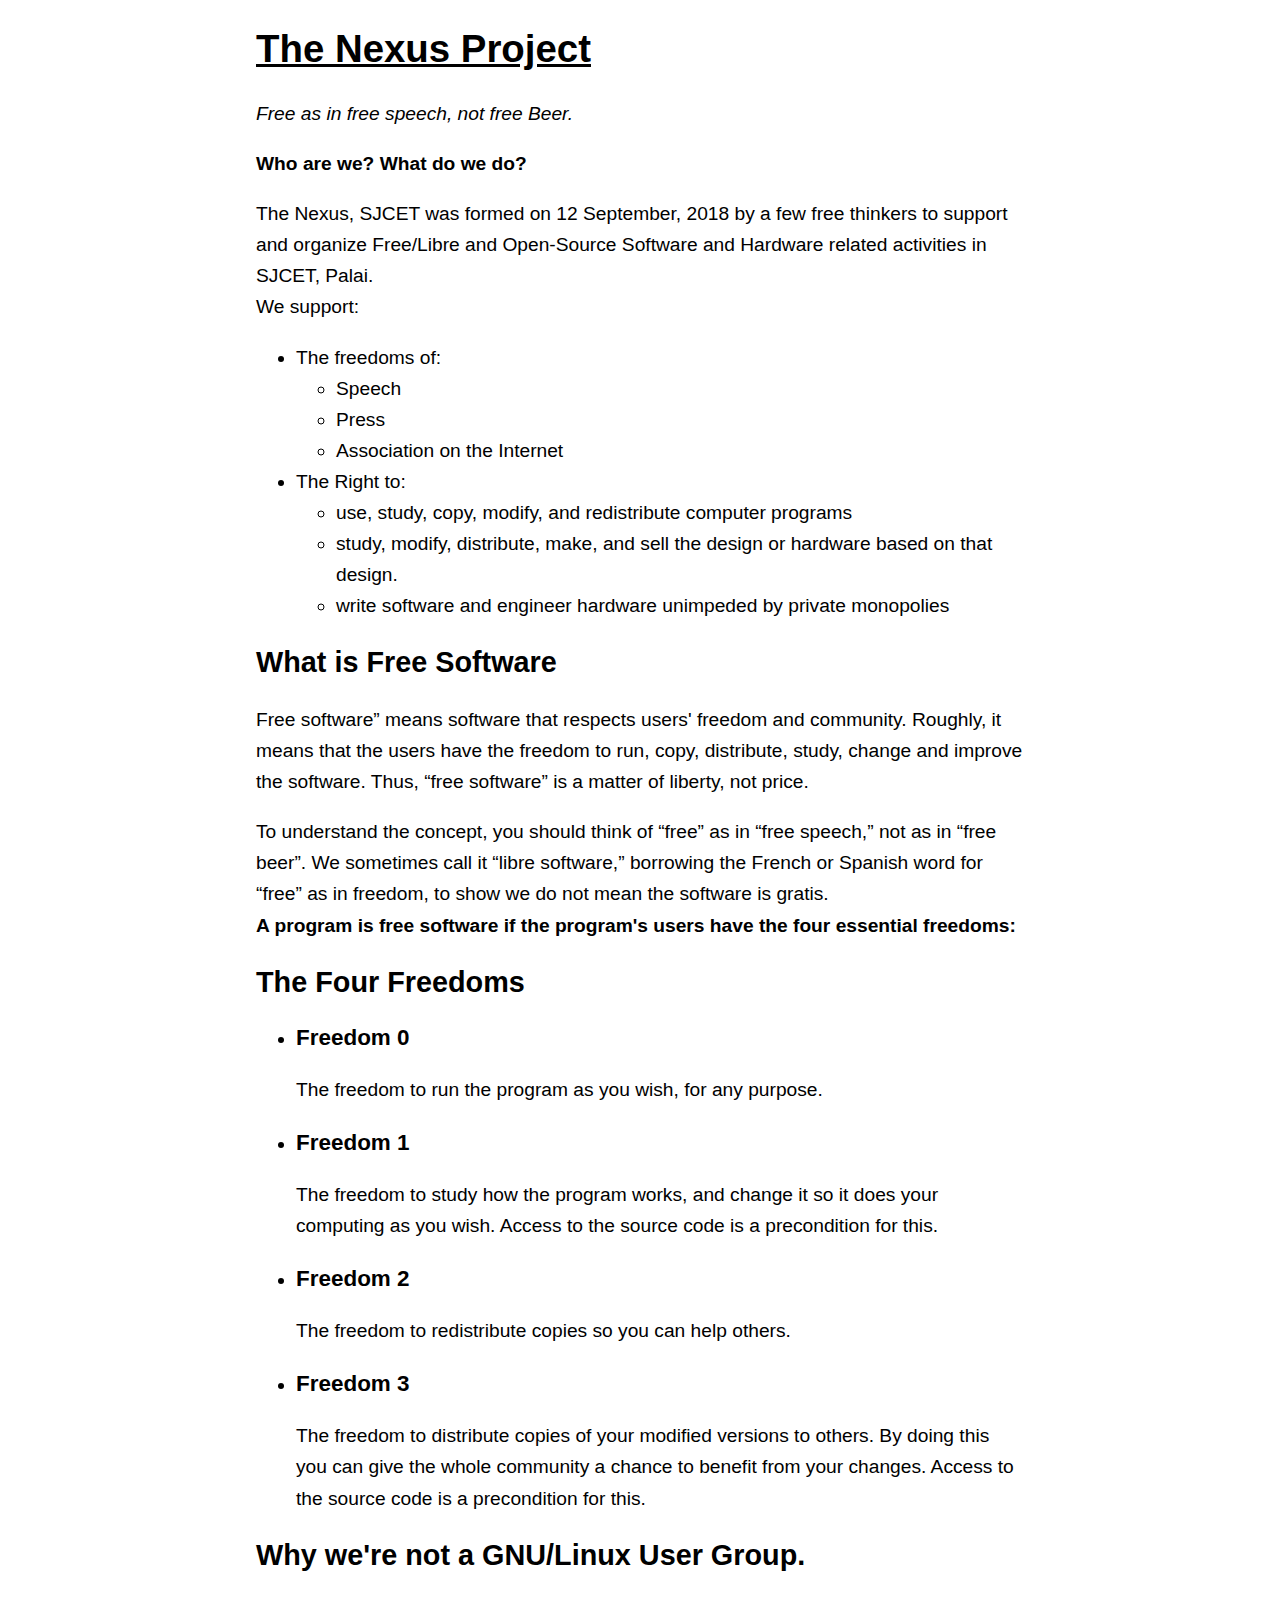
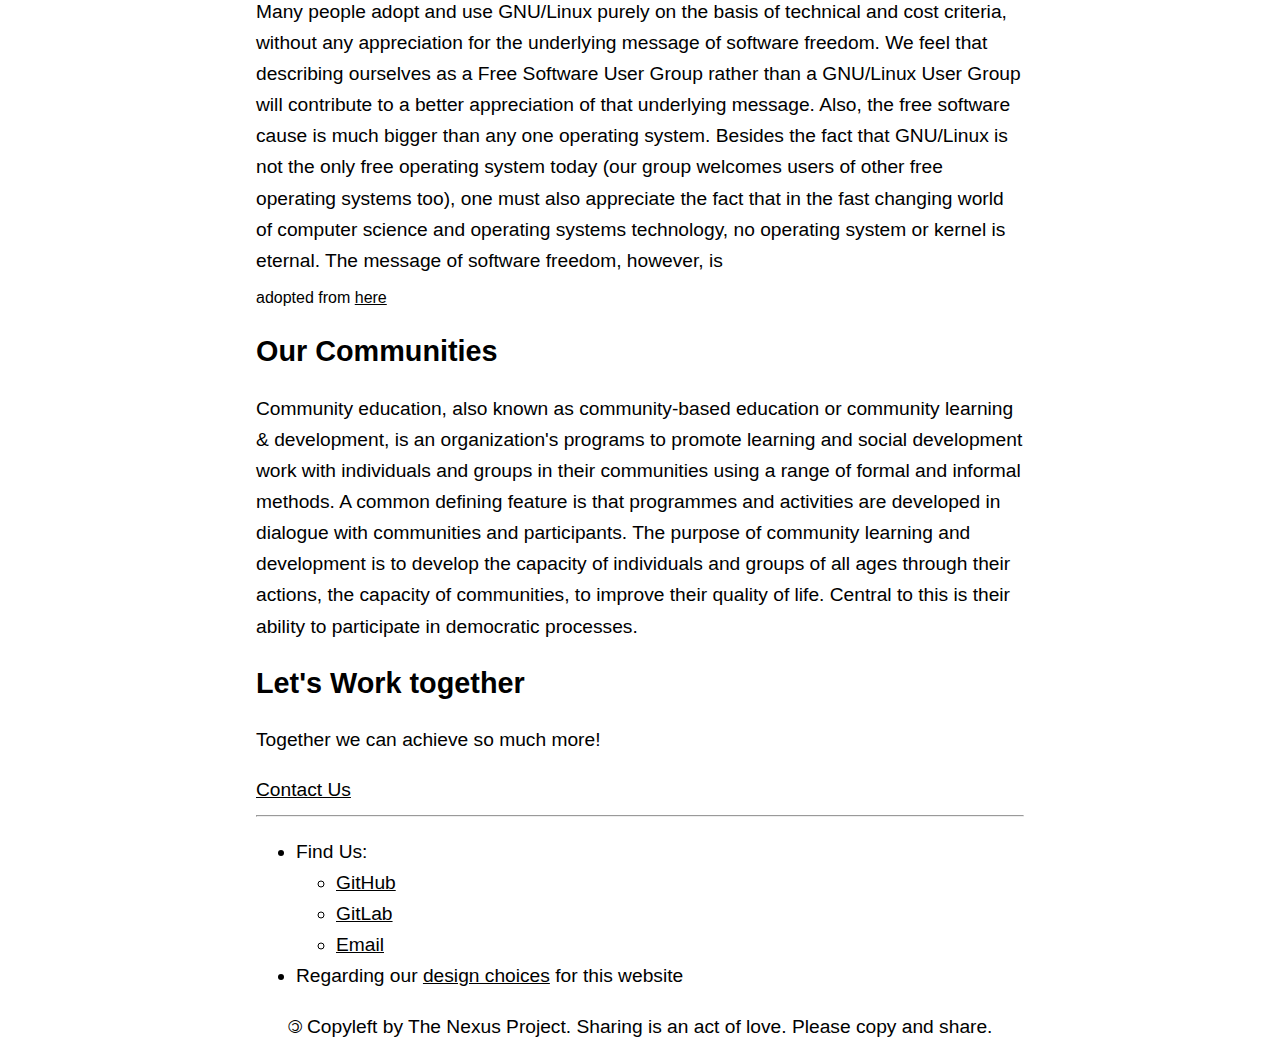
<file: index.html>
<!DOCTYPE HTML>
<html>
  <head>
    <title>The Nexus Project</title>
    <meta charset="utf-8" />
    <meta name="viewport" content="width=device-width, initial-scale=1, user-scalable=no" />
    <link rel="stylesheet" type="text/css" href="css/main.css">
  </head>
  <body>
      <!-- Header -->
      <header id="header">
	<h1 id="logo"><a href="index.html">The Nexus Project</a></h1>
	<p><i>Free as in free speech, not free Beer.</i><br></p>
      </header>

      <section id="who">
	<div class="content">
	  <header>
	    <p><b>Who are we? What do we do?</b></p>
	  </header>
	  <p>The Nexus, SJCET was formed on 12 September, 2018 by a few free thinkers to support and organize Free/Libre and Open-Source Software and Hardware related activities in <a hreff="http://web.sjcetpalai.ac.in/">SJCET, Palai.</a>
	    <br>We support:<br>
	    <ul>
	      <li>The freedoms of:
		<ul>
		  <li>Speech</li>
		  <li>Press</li>
		  <li>Association on the Internet</li>
		</ul></li>
	      <li>The Right to:
		<ul>
		  <li>use, study, copy, modify, and redistribute computer programs</li>
		  <li>study, modify, distribute, make, and sell the design or hardware based on that design.</li>
		  <li>write software and engineer hardware unimpeded by private monopolies</li>
		</ul></li>
	    </ul></p>
	</div>
      </section>


      <!-- One -->
      <section id="what">
	<header>
	  <h2>What is Free Software</h2>
	</header>
	<div class="content">
	  <p>Free software” means software that respects users' freedom and community. Roughly, it means that the users have the freedom to run, copy, distribute, study, change and improve the software. Thus, “free software” is a matter of liberty, not price.</p>
	  To understand the concept, you should think of “free” as in “free speech,” not as in “free beer”. We sometimes call it “libre software,” borrowing the French or Spanish word for “free” as in freedom, to show we do not mean the software is gratis.<br><b>A program is free software if the program's users have the four essential freedoms:</b>
	</div>
      </section>

      <!-- Two -->
      <section id="fs">
	<div>
	  <header>
	    <h2>The Four Freedoms</h2>
	  </header>
	  <div>
	    <ul>
	      <li><h3>Freedom 0</h3>
		<p>The freedom to run the program as you wish, for any purpose.</p></li>
	     <li><h3>Freedom 1</h3>
	       <p>The freedom to study how the program works, and change it so it does your computing as you wish. Access to the source code is a precondition for this.</p></li>
		  <li><h3>Freedom 2</h3>
		    <p>The freedom to redistribute copies so you can help others.</p></li>
		    <li><h3>Freedom 3</h3>
		      <p>The freedom to distribute copies of your modified versions to others. By doing this you can give the whole community a chance to benefit from your changes. Access to the source code is a precondition for this.</p></li></ul>
	  </div>
	</div>
      </section>

      <!-- Three -->
      <section id="nognu">
	<div class="content">
	  <header>
	    <h2>Why we're not a GNU/Linux User Group.</h2>
	  </header>
	  <p>Many people adopt and use GNU/Linux purely on the basis of technical and cost criteria, without any appreciation for the underlying message of software freedom. We feel that describing ourselves as a Free Software User Group rather than a GNU/Linux User Group will contribute to a better appreciation of that underlying message. Also, the free software cause is much bigger than any one operating system. Besides the fact that GNU/Linux is not the only free operating system today (our group welcomes users of other free operating systems too), one must also appreciate the fact that in the fast changing world of computer science and operating systems technology, no operating system or kernel is eternal. The message of software freedom, however, is<br><sub>adopted from <a href="http://alpy.ilug.org.in/#two">here</a></sub></p>
	</div>
      </section>

      <!-- Four -->
      <section">
	<div class="content">
	  <header>
	    <h2>Our Communities</h2>
	  </header>
	  <p>Community education, also known as community-based education or community learning & development, is an organization's programs to promote learning and social development work with individuals and groups in their communities using a range of formal and informal methods. A common defining feature is that programmes and activities are developed in dialogue with communities and participants. The purpose of community learning and development is to develop the capacity of individuals and groups of all ages through their actions, the capacity of communities, to improve their quality of life. Central to this is their ability to participate in democratic processes.</p>
	</div>
      </section>
      <!-- five -->
      <section id="five" class="wrapper style2 special fade">
	<div class="container">
	  <header>
	    <h2>Let's Work together</h2>
	    <p>Together we can achieve so much more!</p>
	    <a href="https://mail.google.com/mail/u/0/?view=cm&fs=1&to=nexussjcet@gmail.com&tf=1" id="myBtn" class="button small" target="_blank">Contact Us</a>
	  </header>
	</div>
      </section>
      <hr>
      <!-- Footer -->
      <footer id="footer">
	<ul>
	  <li>Find Us:</li>
	  <ul>
	    <li><a href="https://github.com/thenexusproject"><span class="label">GitHub</span></a></li>
	    <li><a href="https://gitlab.com/thenexusproject"><span class="label">GitLab</span></a></li>
	    <li><a href="#" class="icon alt fa-envelope"><span class="label">Email</span></a></li></ul>
	  <li>Regarding our <a href="design.html">design choices</a> for this website</li>
	</ul>
	<p style="position:relative;text-align:center;"><span class="copyleft">&copy;</span> Copyleft by The Nexus Project. Sharing is an act of love. Please copy and share.</li>
      </footer>

  </body>
</html>
</file>
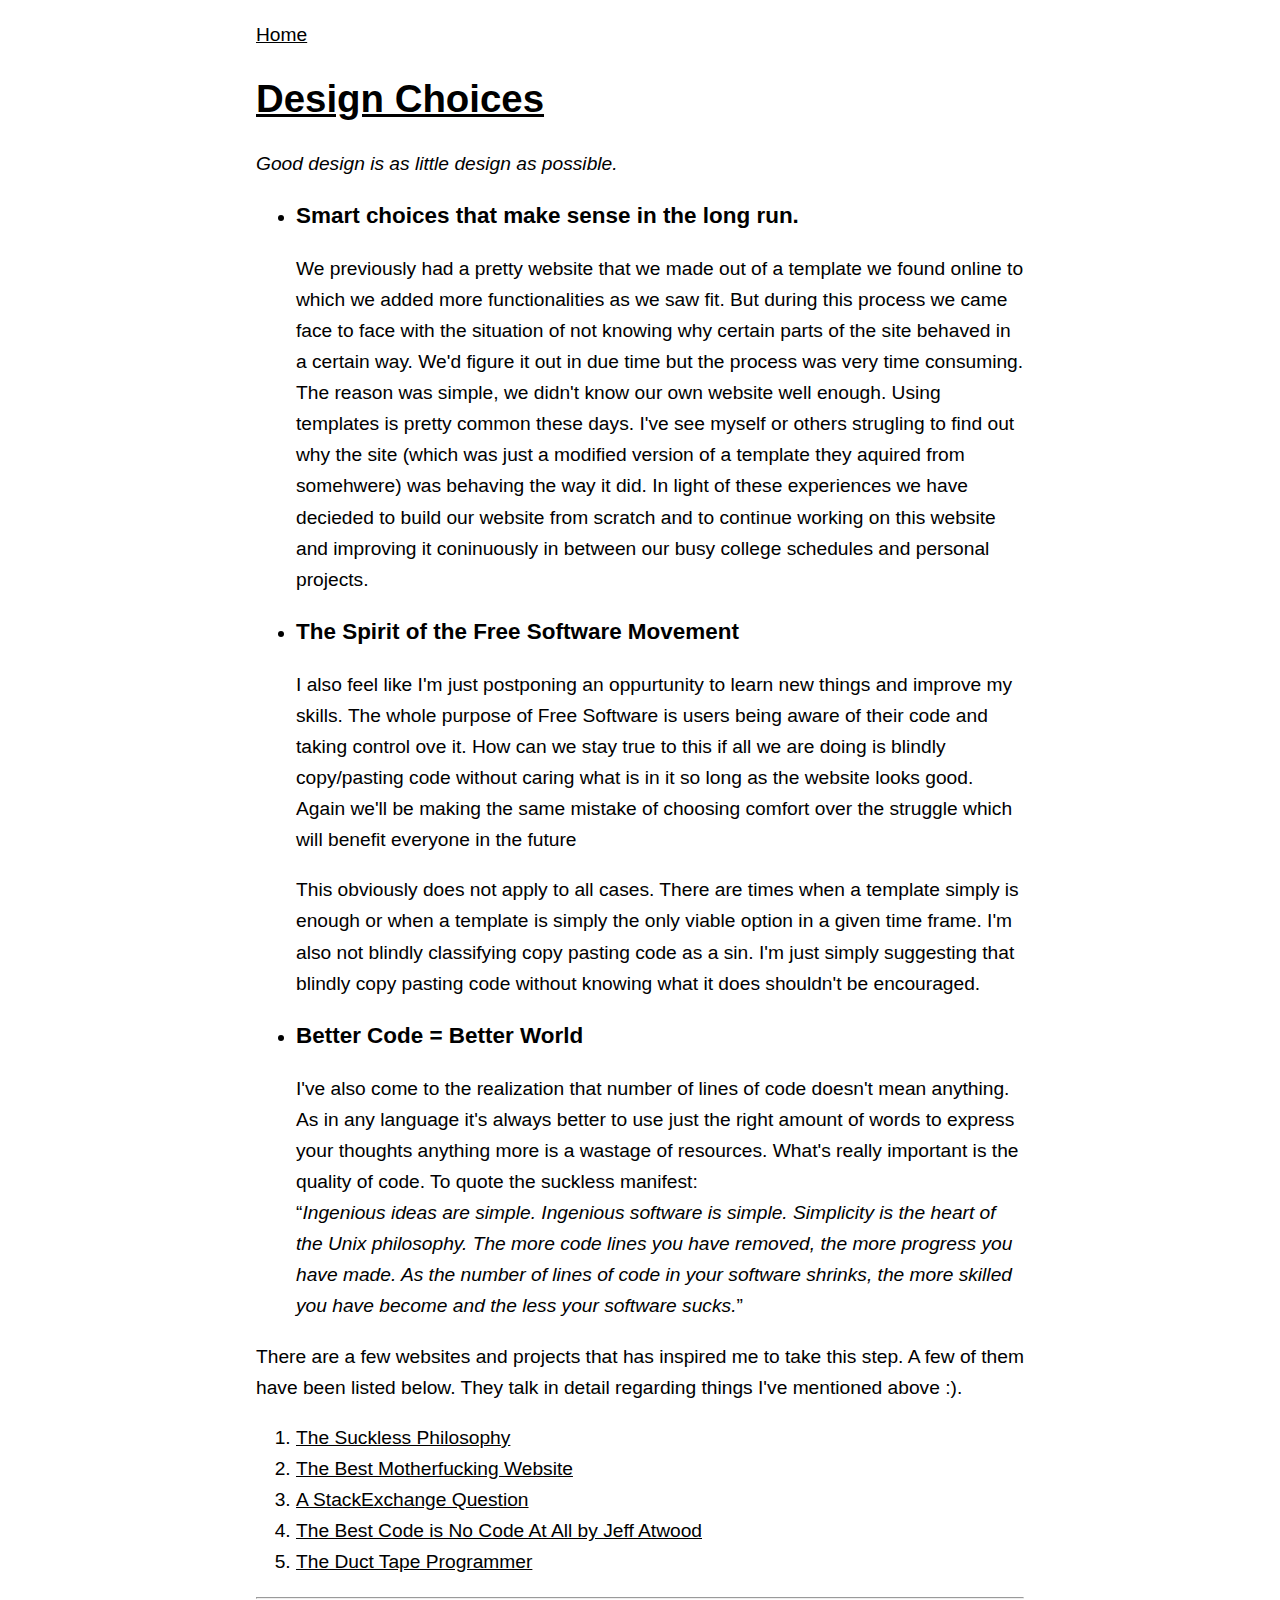
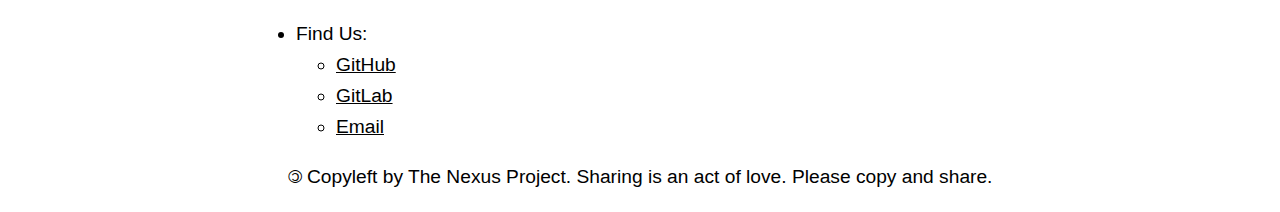
<file: design.html>
<!DOCTYPE HTML>
<html>
  <head>
    <title>The Nexus Project</title>
    <meta charset="utf-8" />
    <meta name="viewport" content="width=device-width, initial-scale=1, user-scalable=no" />
    <link rel="stylesheet" type="text/css" href="css/main.css">
  </head>
  <body>
    <!-- Header -->
    <header id="header">
      <a href="index.html">Home</a>
      <h1 id="logo"><a href="design.html">Design Choices</a></h1>
      <p><i>Good design is as little design as possible.</i><br></p>
    </header>
    <div id="content">
      <ul>
	<li><h3>Smart choices that make sense in the long run.</h3>
	  <p>We previously had a pretty website that we made out of a template we found online to which we added more functionalities as we saw fit. But during this process we came face to face with the situation of not knowing why certain parts of the site behaved in a certain way. We'd figure it out in due time but the process was very time consuming. The reason was simple, we didn't know our own website well enough. Using templates is pretty common these days. I've see myself or others strugling to find out why the site (which was just a modified version of a template they aquired from somehwere) was behaving the way it did. In light of these experiences we have decieded to build our website from scratch and to continue working on this website and improving it coninuously in between our busy college schedules and personal projects.</p></li>
	<li><h3>The Spirit of the Free Software Movement</h3>
	  <p> I also feel like I'm just postponing an oppurtunity to learn new things and improve my skills. The whole purpose of Free Software is users being aware of their code and taking control ove it. How can we stay true to this if all we are doing is blindly copy/pasting code without caring what is in it so long as the website looks good. Again we'll be making the same mistake of choosing comfort over the struggle which will benefit everyone in the future</p>
	  <p>This obviously does not apply to all cases. There are times when a template simply is enough or when a template is simply the only viable option in a given time frame. I'm also not blindly classifying copy pasting code as a sin. I'm just simply suggesting that blindly copy pasting code without knowing what it does shouldn't be encouraged.</p></li>
	<li><h3>Better Code = Better World</h3>
	  <p>I've also come to the realization that number of lines of code doesn't mean anything. As in any language it's always better to use just the right amount of words to express your thoughts anything more is a wastage of resources. What's really important is the quality of code. To quote the suckless manifest:<br><q><i>Ingenious ideas are simple. Ingenious software is simple. Simplicity is the heart of the Unix philosophy. The more code lines you have removed, the more progress you have made. As the number of lines of code in your software shrinks, the more skilled you have become and the less your software sucks.</i></q></p></ul>
    </div>
    <div id="inspirations">
      <p>There are a few websites and projects that has inspired me to take this step. A few of them have been listed below. They talk in detail regarding things I've mentioned above :).</p>
      <ol><li><a href="https://suckless.org/philosophy/">The Suckless Philosophy</a></li>
	<li><a href="https://thebestmotherfucking.website/">The Best Motherfucking Website</a></li>
	<li><a href="https://softwareengineering.stackexchange.com/questions/61655/how-do-you-know-youre-writing-good-code#61664"> A StackExchange Question</a></li>
	<li><a href="https://blog.codinghorror.com/the-best-code-is-no-code-at-all/">The Best Code is No Code At All by Jeff Atwood</a></li>
	<li><a href="http://www.joelonsoftware.com/items/2009/09/23.html">The Duct Tape Programmer</a></li>
      </ol>
    </div>
    <hr>
    <!-- Footer -->
    <footer id="footer">
      <ul>
	<li>Find Us:</li>
	<ul>
	  <li><a href="https://github.com/thenexusproject"><span class="label">GitHub</span></a></li>
	  <li><a href="https://gitlab.com/thenexusproject"><span class="label">GitLab</span></a></li>
	  <li><a href="#" class="icon alt fa-envelope"><span class="label">Email</span></a></li></ul>
      </ul>
      <p style="position:relative;text-align:center;"><span class="copyleft">&copy;</span> Copyleft by The Nexus Project. Sharing is an act of love. Please copy and share.</li>
    </footer>
  </body>
</html>
</file>
<file: css/main.css>
body{
  margin:1em auto;
  max-width:40em;
  padding:0 .62em;
  font:1.2em/1.62 sans-serif;
}
h1,h2,h3 {
  line-height:1.2;
}
@media print{
  body{
    max-width:none
  }
}
title {
  color: black;
  text-shadow: 3px 2px red;
  text-decoration: overline;
}
a{
  color:black;
}
.copyleft {
  display:inline-block;
  transform: rotate(180deg);
}
</file>
